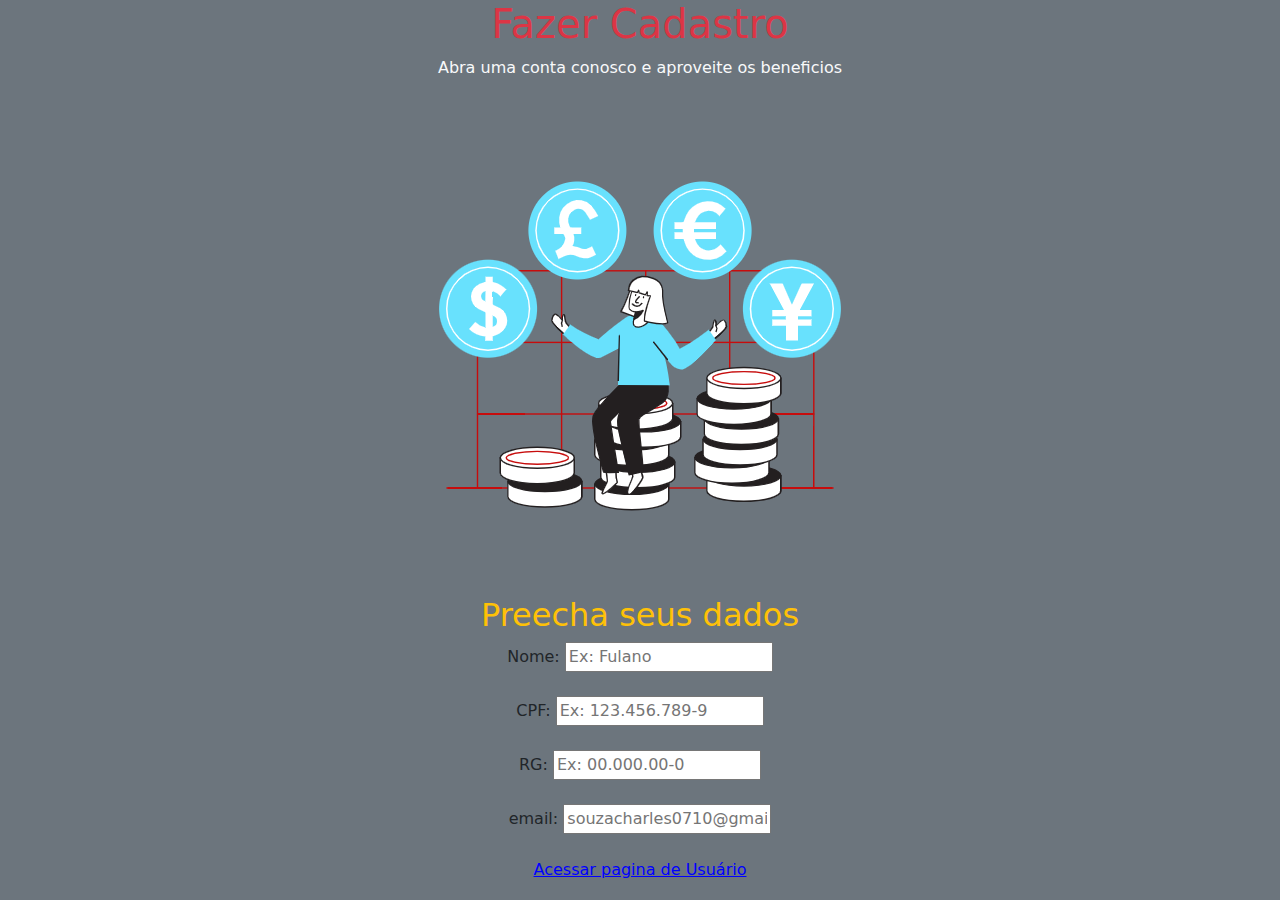
<file: PAGES/index.html>
<!DOCTYPE html>
<html lang="en">
<head>
    <meta charset="UTF-8">
    <meta name="viewport" content="width=device-width, initial-scale=1.0">
    <title>Fintech</title>
    <link rel="stylesheet" href="..//CSS/bootstrap.min.css">
</head>
<body class="bg-secondary">
        <!-- imagem e titulo -->
    <div class="container">
       
    <div class="box">
        <div id="Cadastro">
            <h1 class="text-danger">Fazer Cadastro</h1>
        </div>
        
        <p class="text-light">Abra uma conta conosco e aproveite os beneficios</p>
        <img src="../imagem/Currencies.png" alt="Dinheiro Fácil">
        <link rel="stylesheet" href="../CSS/style.css">

   </div>


   <!-- formularios -->
   <div class="box">

    <h2 class="text-warning">Preecha seus dados</h2>
    <form id="dados" name="dados" method="post" action="">
        <!-- div do nome -->
        <div class="box-form-item">
            <label for="">Nome:</label>
            <i class="fa-regular fa-user icon"></i>
            <input type="text" placeholder="Ex: Fulano" id="nome" name="nome">
        </div><br>
        <!-- div do cpf -->
        
        <div class="box-form-item">
            <label for="">CPF:</label>
            <i class="fa-regular fa-user icon"></i>
            <input type="number" placeholder="Ex: 123.456.789-9" id="CPF" name="nome"><br>
        </div><br>
        <!-- divs do rg -->
        <div class="box-form-item">
            <label for="">RG:</label>
            <i class="fa-regular fa-user icon"></i>
            <input type="number" placeholder="Ex: 00.000.00-0" id="RG" name="nome">
        </div><br>
        <!-- divs do email -->
        <div class="box-form-item">
            <label for="">email:</label>
            <i class="fa-regular fa-user icon"></i>
            <input type="text" placeholder="souzacharles0710@gmail.com" id="email" name="nome">
        </div><br>

        <a href="../PAGES/index_usuario.html">Acessar pagina de Usuário</a>
        

    </form>


 </div>
 </div>

<script src="../JS/bootstrap.bundle.min.js"></script>    

</body>
</html>
</file>
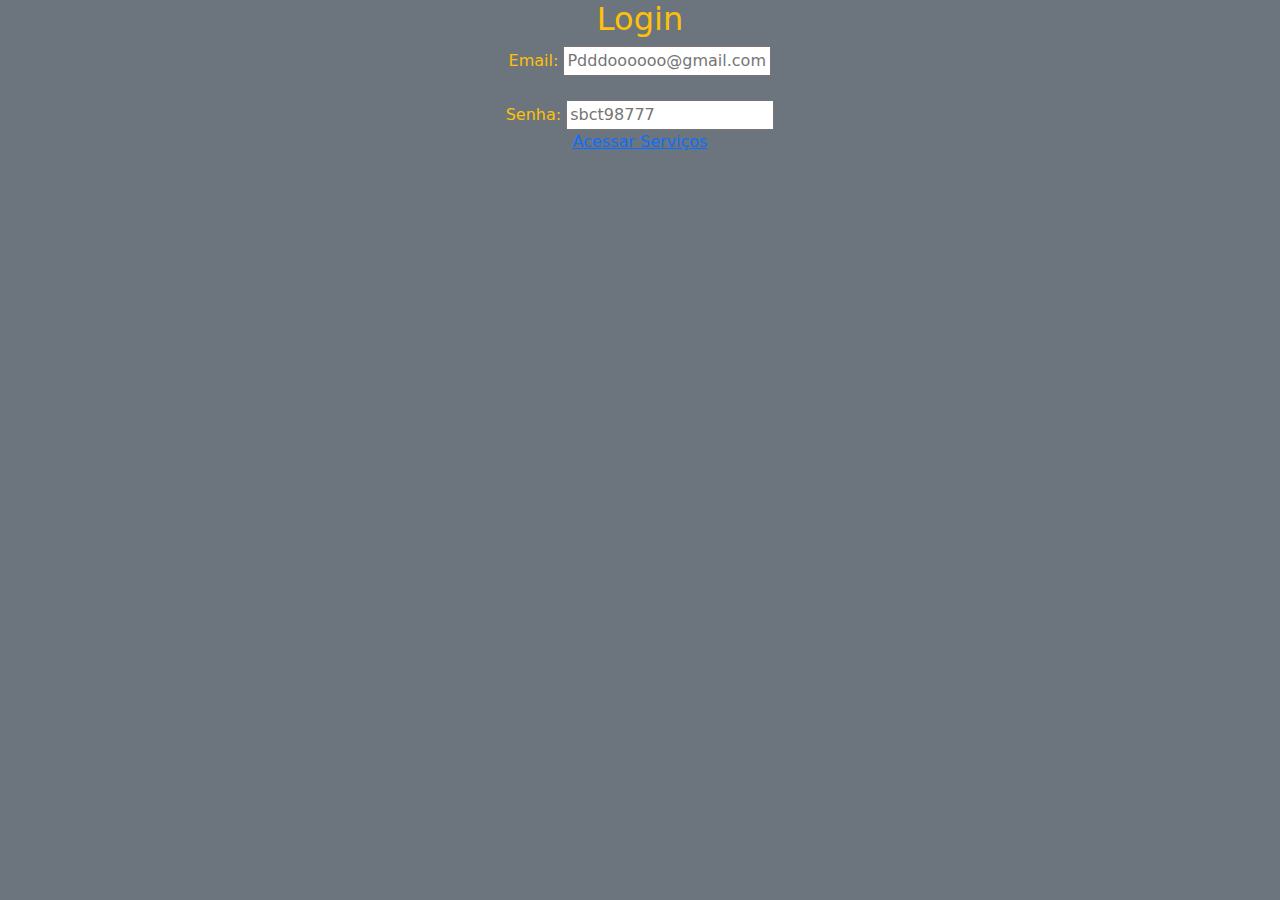
<file: PAGES/index_usuario.html>
<!DOCTYPE html>
<html lang="en">
<head>
    <meta charset="UTF-8">
    <meta name="viewport" content="width=device-width, initial-scale=1.0">
    <title>Fintech</title>
    <link rel="stylesheet" href="../CSS/style.css">
    <!-- css do boot.... -->
    <link rel="stylesheet" href="../CSS/bootstrap.min.css">
</head>
<body class="text-warning bg-secondary">
    <div>
        <h2 class="text-Secondary bg-ight">Login</h2>

        <div >
            <label for="">Email:</label>
            <i class="fa-regular fa-user icon"></i>
            <input type="email" placeholder="Pdddoooooo@gmail.com" id="email" name="email">

        </div><br>

        <div>
            <label for="">Senha:</label>
            <i class="fa-regular fa-user icon"></i>
            <input type="" placeholder="sbct98777" id="Senha" name="Senha">

        

        </div>
        <a class="text-Primary" href="../PAGES/servicos.html">Acessar Serviços</a>

 </div>

 <script src="../JS/bootstrap.bundle.min.js"></script>
</body>
</html>
</file>
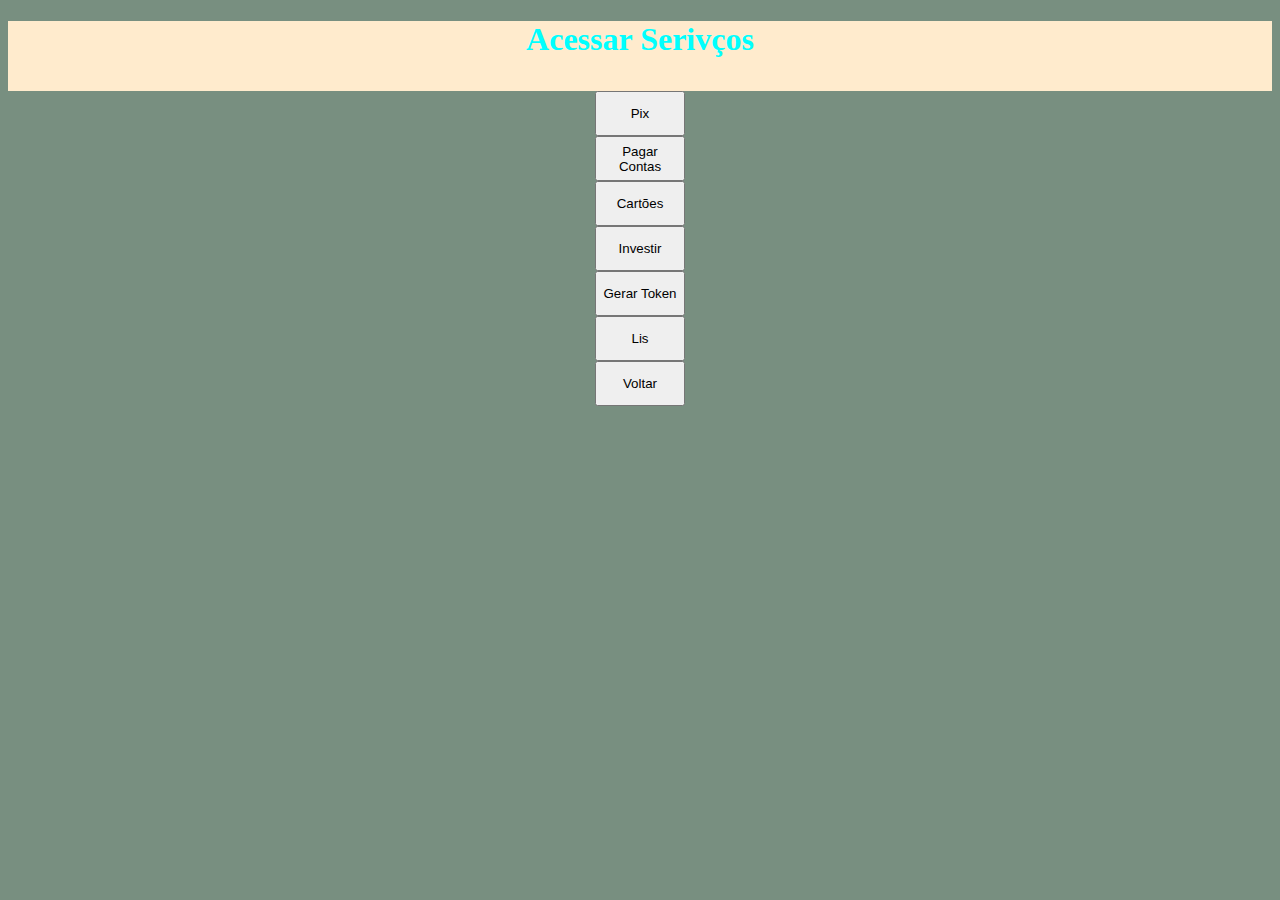
<file: PAGES/servicos.html>
<!doctype html>
<html lang="en">
  <head>
    <meta charset="utf-8">
    <meta name="viewport" content="width=device-width, initial-scale=1">
    <title>Serviços</title>
    <link rel="stylesheet" href="../CSS/style.css">
    <!-- css do bootstrap -->
    <!-- <link href="https://cdn.jsdelivr.net/npm/bootstrap@5.3.3/dist/css/bootstrap.min.css" rel="stylesheet" integrity="sha384-QWTKZyjpPEjISv5WaRU9OFeRpok6YctnYmDr5pNlyT2bRjXh0JMhjY6hW+ALEwIH" crossorigin="anonymous"> -->
  </head>
  <body>
    

    <div class="Servicos"><h1 >Acessar Serivços</h1></div>

    <div >

      
      <button >Pix</button><br>
      <button >Pagar Contas</button><br>
      <button >Cartões     </button><br>
      <button >Investir</button><br>
      <button>Gerar Token</button><br>
      <button>Lis</button><br>

      <button>Voltar</button>


    </div>

    

   
    <script src="https://cdn.jsdelivr.net/npm/bootstrap@5.3.3/dist/js/bootstrap.bundle.min.js" integrity="sha384-YvpcrYf0tY3lHB60NNkmXc5s9fDVZLESaAA55NDzOxhy9GkcIdslK1eN7N6jIeHz" crossorigin="anonymous"></script>
  </body>
</html>
</file>
<file: CSS/style.css>
button {

    width: 90px;
    height: 45px;
    
    
    
}

body {
    background-color:rgb(120, 143, 128);
}
div{
    text-align: center ;
}

h1 {
    color: aqua;
    text-align:center;
    border-color: blue;
    border-color: blue;
}
a{

    color: blue;
}
.Servicos{
    border-style: solid 45px 60px 60px;
    
    height: 70px;
    background-color: blanchedalmond;
    text-align: center;
    

}
</file>
